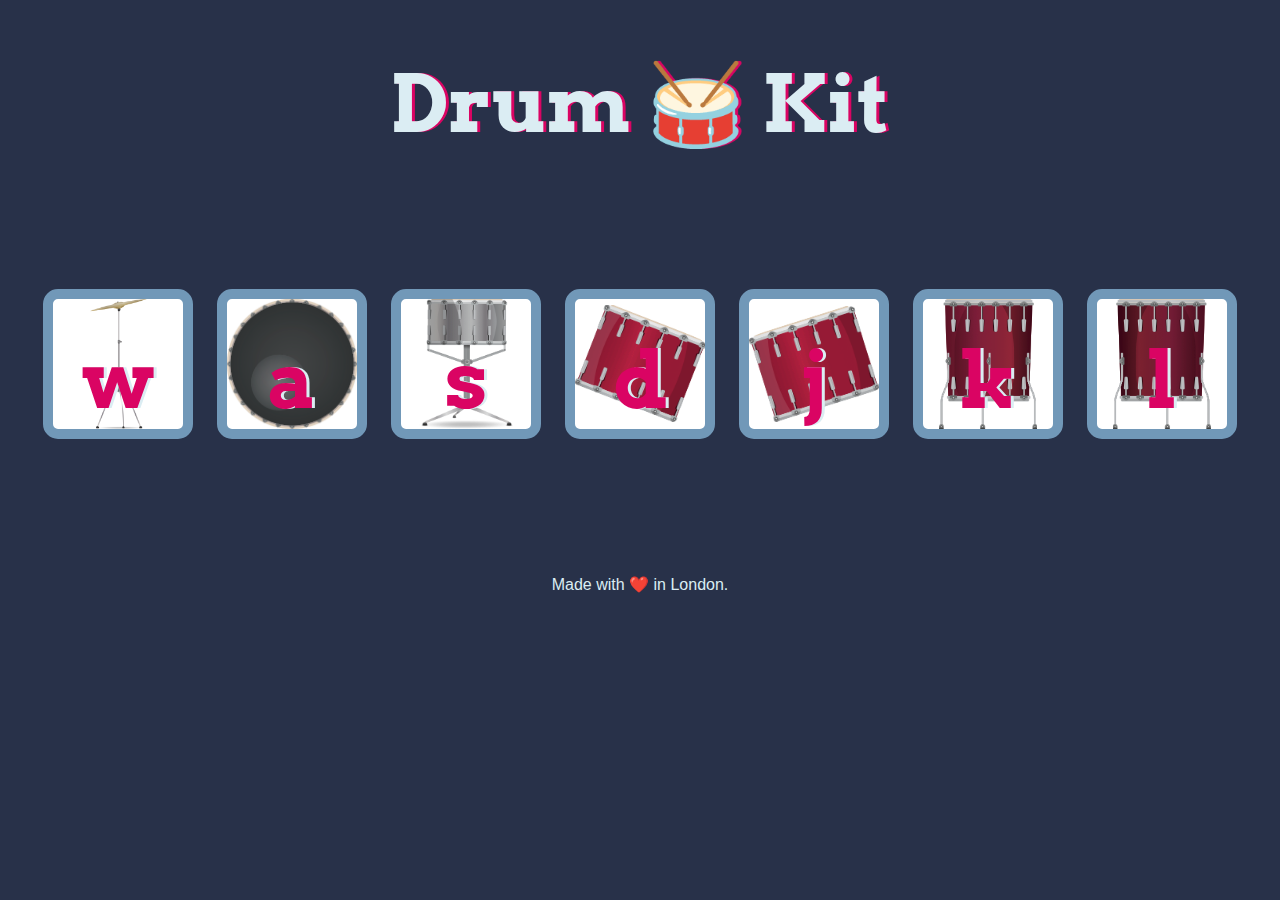
<file: Mini Drum Kit/index.html>
<!DOCTYPE html>
<html lang="en" dir="ltr">
  <head>
    <meta charset="utf-8" />
    <title>Drum Kit</title>
    <link rel="stylesheet" href="styles.css" />
    <link
      href="https://fonts.googleapis.com/css?family=Arvo"
      rel="stylesheet"
    />
  </head>

  <body>
    <h1 id="title">Drum 🥁 Kit</h1>
    <div class="set">
      <button class="w drum">w</button>
      <button class="a drum">a</button>
      <button class="s drum">s</button>
      <button class="d drum">d</button>
      <button class="j drum">j</button>
      <button class="k drum">k</button>
      <button class="l drum">l</button>
    </div>

    <footer>Made with ❤️ in London.</footer>
    <script src="index.js"></script>
  </body>
</html>
</file>
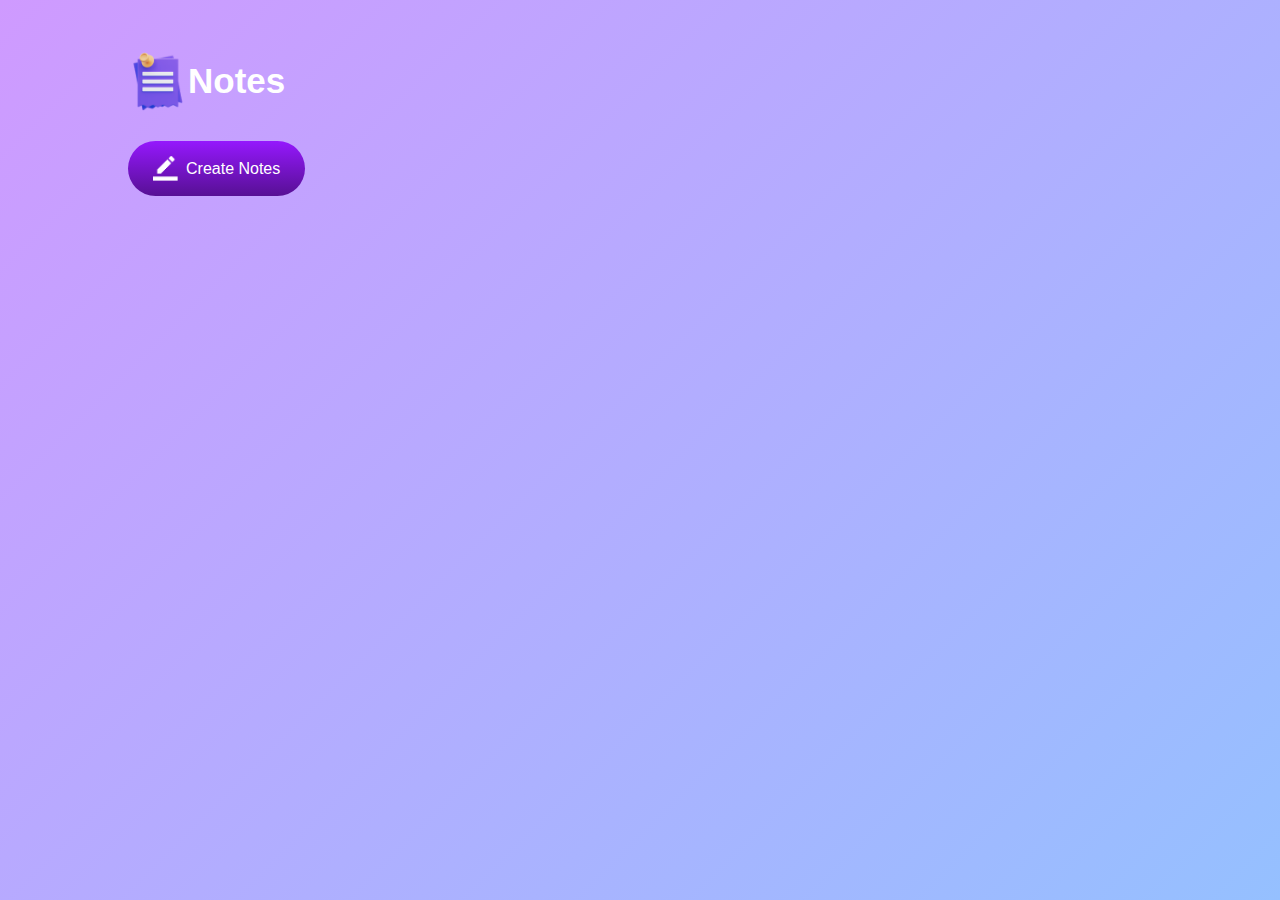
<file: Notes app - 5/index.html>
<!DOCTYPE html>
<html lang="en">
  <head>
    <meta charset="UTF-8" />
    <meta name="viewport" content="width=device-width, initial-scale=1.0" />
    <title>Notes - web</title>
    <link rel="stylesheet" href="style.css" />
  </head>
  <body>
    <div class="container">
      <h1><img src="images/notes.png" />Notes</h1>
      <button class="btn"><img src="images/edit.png" />Create Notes</button>
      <div class="notes-container">
        <!---<p contenteditable="true" class="input-box">
          <img src="images/delete.png" />
        </p>--->
      </div>
    </div>
    <script src="app.js"></script>
  </body>
</html>
</file>
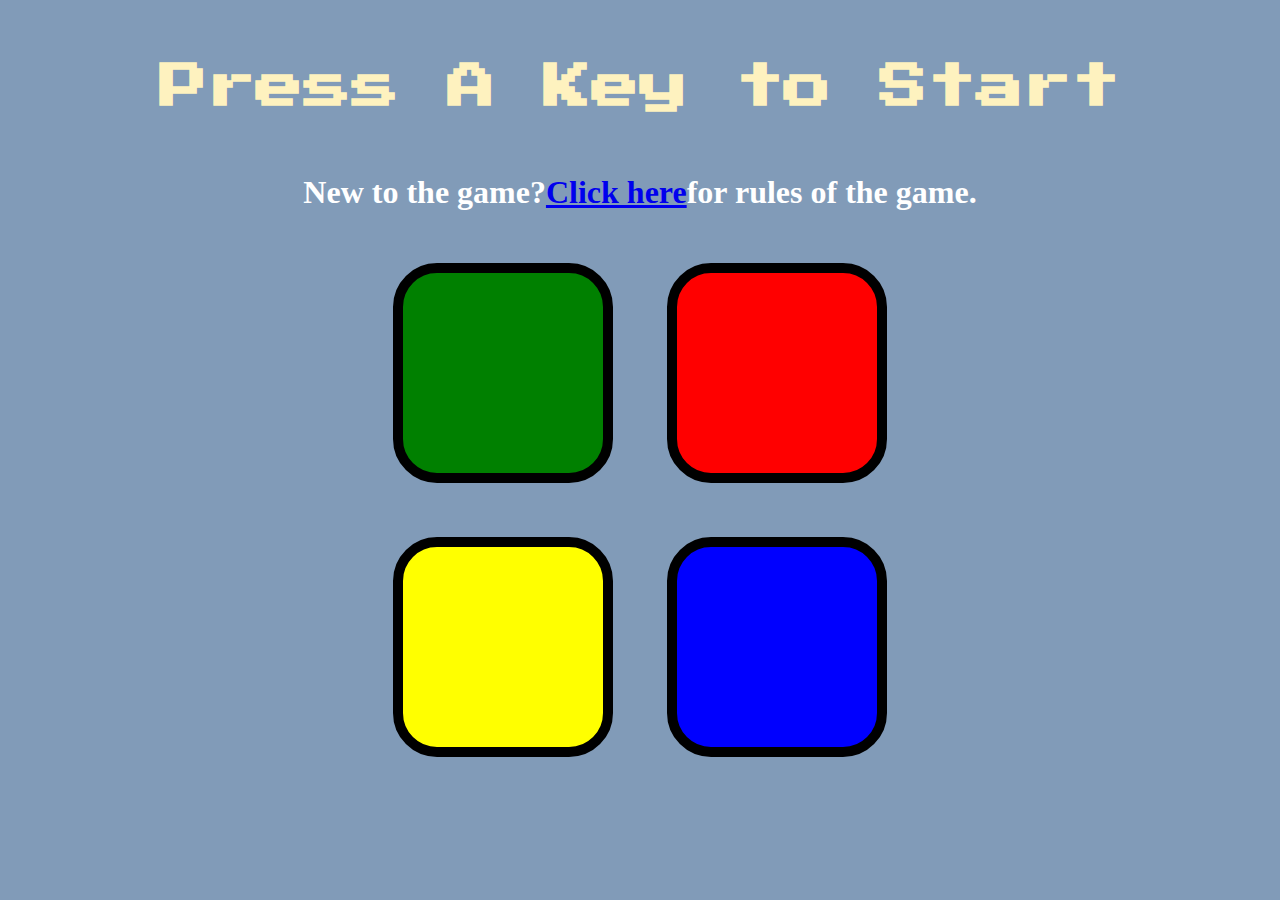
<file: simon game t/index.html>
<!DOCTYPE html>
<html lang="en" dir="ltr">
  <head>
    <meta charset="utf-8" />
    <title>Simon</title>
    <link rel="stylesheet" href="styles.css" />
    <link
      href="https://fonts.googleapis.com/css?family=Press+Start+2P"
      rel="stylesheet"
    />
  </head>

  <body>
    <h1 id="level-title">Press A Key to Start</h1>
    <h2 id="rules">
      New to the game?<a href="rules.html" target="_blank">Click here</a>for
      rules of the game.
    </h2>
    <div class="container">
      <div class="score-display">
        <h2 id="previous-score" style="display: none">Your previous score</h2>
        <h2 id="previous-best" style="display: none">Your previous best</h2>
      </div>
      <div class="row">
        <div type="button" id="green" class="btn green"></div>
        <div type="button" id="red" class="btn red"></div>
      </div>

      <div class="row">
        <div type="button" id="yellow" class="btn yellow"></div>
        <div type="button" id="blue" class="btn blue"></div>
      </div>
    </div>
    <script src="https://ajax.googleapis.com/ajax/libs/jquery/3.3.1/jquery.min.js"></script>
    <script src="game.js" charset="utf-8"></script>
  </body>
</html>
</file>
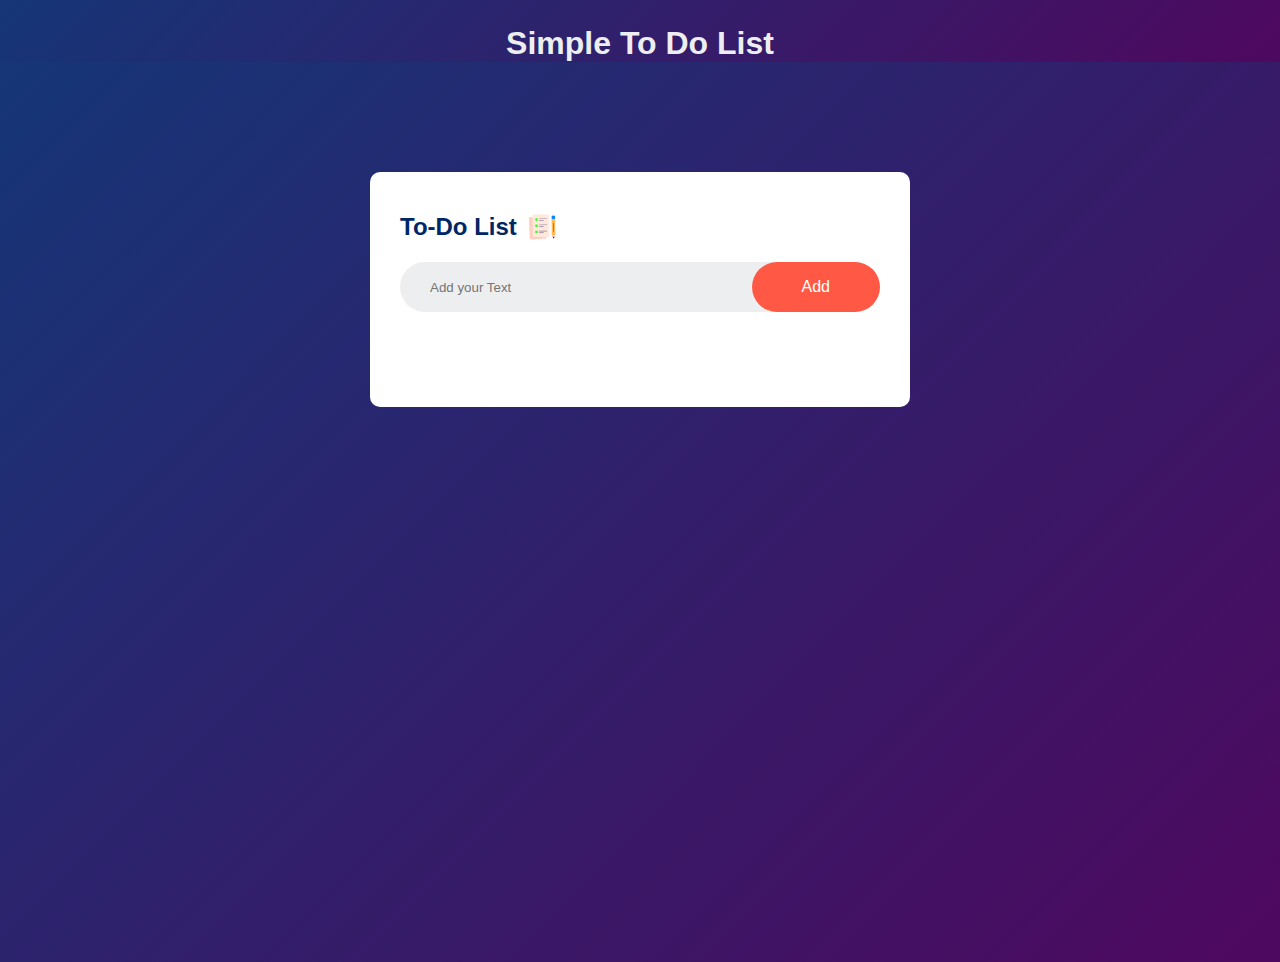
<file: To do List - 2/index.html>
<!DOCTYPE html>
<html lang="en">
  <head>
    <meta charset="UTF-8" />
    <meta name="viewport" content="width=device-width, initial-scale=1.0" />
    <title>To do List App</title>
    <link rel="stylesheet" href="style.css" />
  </head>
  <body>
    <h1 class="heading">Simple To Do List</h1>
    <div class="container">
      <div class="todo-app">
        <h2>To-Do List <img src="images/icon.png" /></h2>
        <div class="row">
          <input type="text" id="input-box" placeholder="Add your Text" />
          <button onclick="addTask()">Add</button>
        </div>
        <ul id="list-container">
          <!---<li class="checked">Task 1</li>
          <li>Task 2</li>
          <li>Task 3</li>--->
        </ul>
      </div>
    </div>

    <script src="app.js"></script>
  </body>
</html>
</file>
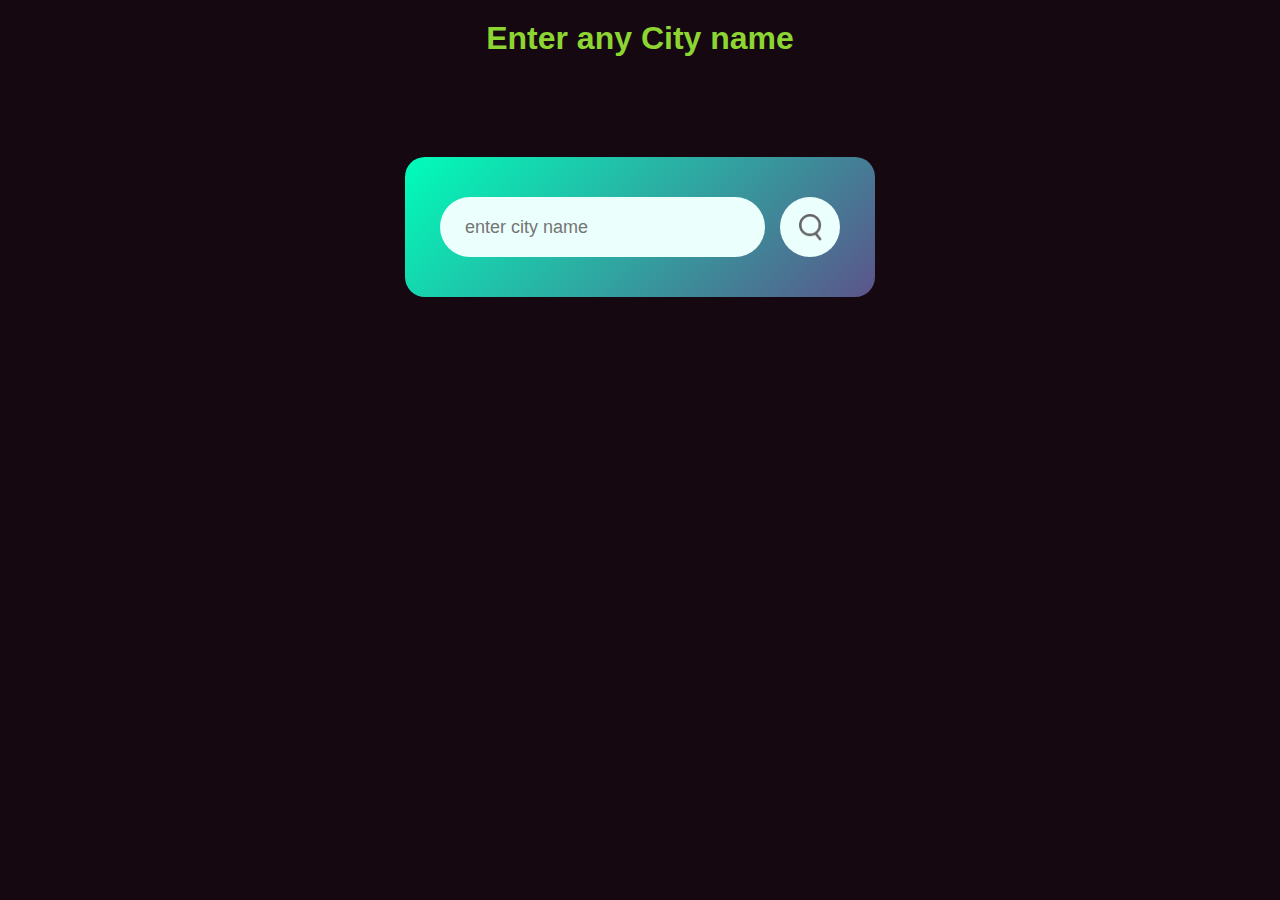
<file: Weather app - 1/index.html>
<!DOCTYPE html>
<html lang="en">
  <head>
    <meta charset="UTF-8" />
    <meta name="viewport" content="width=device-width, initial-scale=1.0" />
    <title>Weather App</title>
    <link rel="stylesheet" href="style.css" />
  </head>
  <body>
    <div class="Heading"><h1>Enter any City name</h1></div>
    <div class="card">
      <div class="search">
        <input type="text" placeholder="enter city name" spellcheck="false" />
        <button><img src="images/search.png" alt="" /></button>
      </div>
      <div class="error-message">
        <p>Invalid City Name!</p>
      </div>
      <div class="weather">
        <img src="images/rain.png" class="weather-icon" />
        <h1 class="temp">32°C</h1>
        <h2 class="city">New York</h2>
        <div class="details">
          <div class="col">
            <img src="images/humidity.png" />
            <div>
              <p class="humidity">50%</p>
              <p>humidity</p>
            </div>
          </div>
          <div class="col">
            <img src="images/wind.png" />
            <div>
              <p class="wind">15 Km/h</p>
              <p>Wind speed</p>
            </div>
          </div>
        </div>
      </div>
    </div>
    <script src="app.js"></script>
  </body>
</html>
</file>
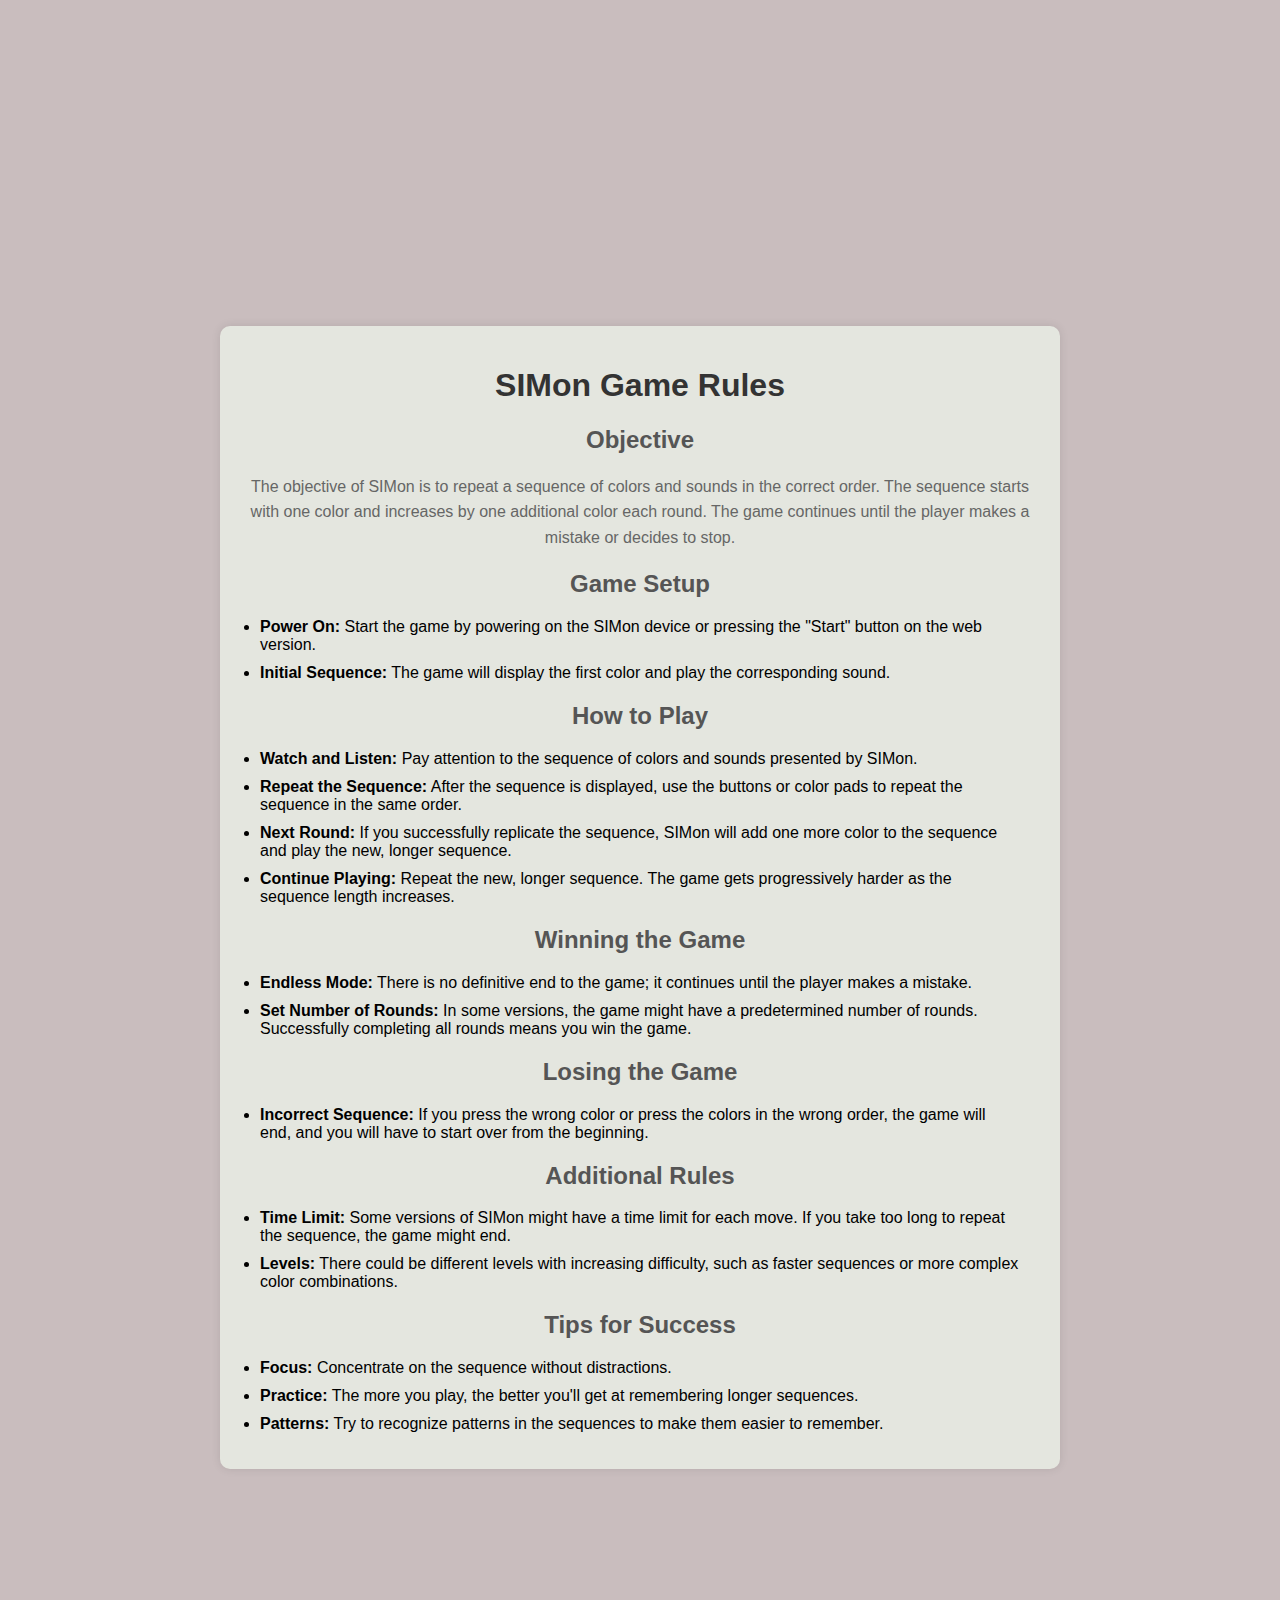
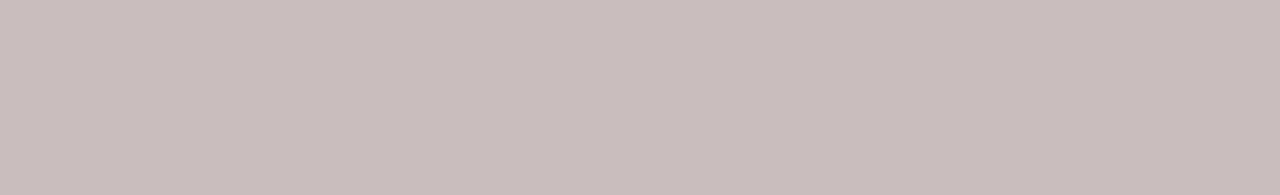
<file: simon game t/rules.html>
<!DOCTYPE html>
<html lang="en">
  <head>
    <meta charset="UTF-8" />
    <meta name="viewport" content="width=device-width, initial-scale=1.0" />
    <title>SIMon Game Rules</title>
    <link rel="stylesheet" href="rules.css" />
  </head>
  <body>
    <div class="container">
      <h1>SIMon Game Rules</h1>
      <h2>Objective</h2>
      <p>
        The objective of SIMon is to repeat a sequence of colors and sounds in
        the correct order. The sequence starts with one color and increases by
        one additional color each round. The game continues until the player
        makes a mistake or decides to stop.
      </p>
      <h2>Game Setup</h2>
      <ul>
        <li>
          <strong>Power On:</strong> Start the game by powering on the SIMon
          device or pressing the "Start" button on the web version.
        </li>
        <li>
          <strong>Initial Sequence:</strong> The game will display the first
          color and play the corresponding sound.
        </li>
      </ul>
      <h2>How to Play</h2>
      <ul>
        <li>
          <strong>Watch and Listen:</strong> Pay attention to the sequence of
          colors and sounds presented by SIMon.
        </li>
        <li>
          <strong>Repeat the Sequence:</strong> After the sequence is displayed,
          use the buttons or color pads to repeat the sequence in the same
          order.
        </li>
        <li>
          <strong>Next Round:</strong> If you successfully replicate the
          sequence, SIMon will add one more color to the sequence and play the
          new, longer sequence.
        </li>
        <li>
          <strong>Continue Playing:</strong> Repeat the new, longer sequence.
          The game gets progressively harder as the sequence length increases.
        </li>
      </ul>
      <h2>Winning the Game</h2>
      <ul>
        <li>
          <strong>Endless Mode:</strong> There is no definitive end to the game;
          it continues until the player makes a mistake.
        </li>
        <li>
          <strong>Set Number of Rounds:</strong> In some versions, the game
          might have a predetermined number of rounds. Successfully completing
          all rounds means you win the game.
        </li>
      </ul>
      <h2>Losing the Game</h2>
      <ul>
        <li>
          <strong>Incorrect Sequence:</strong> If you press the wrong color or
          press the colors in the wrong order, the game will end, and you will
          have to start over from the beginning.
        </li>
      </ul>
      <h2>Additional Rules</h2>
      <ul>
        <li>
          <strong>Time Limit:</strong> Some versions of SIMon might have a time
          limit for each move. If you take too long to repeat the sequence, the
          game might end.
        </li>
        <li>
          <strong>Levels:</strong> There could be different levels with
          increasing difficulty, such as faster sequences or more complex color
          combinations.
        </li>
      </ul>
      <h2>Tips for Success</h2>
      <ul>
        <li>
          <strong>Focus:</strong> Concentrate on the sequence without
          distractions.
        </li>
        <li>
          <strong>Practice:</strong> The more you play, the better you'll get at
          remembering longer sequences.
        </li>
        <li>
          <strong>Patterns:</strong> Try to recognize patterns in the sequences
          to make them easier to remember.
        </li>
      </ul>
    </div>
  </body>
</html>
</file>
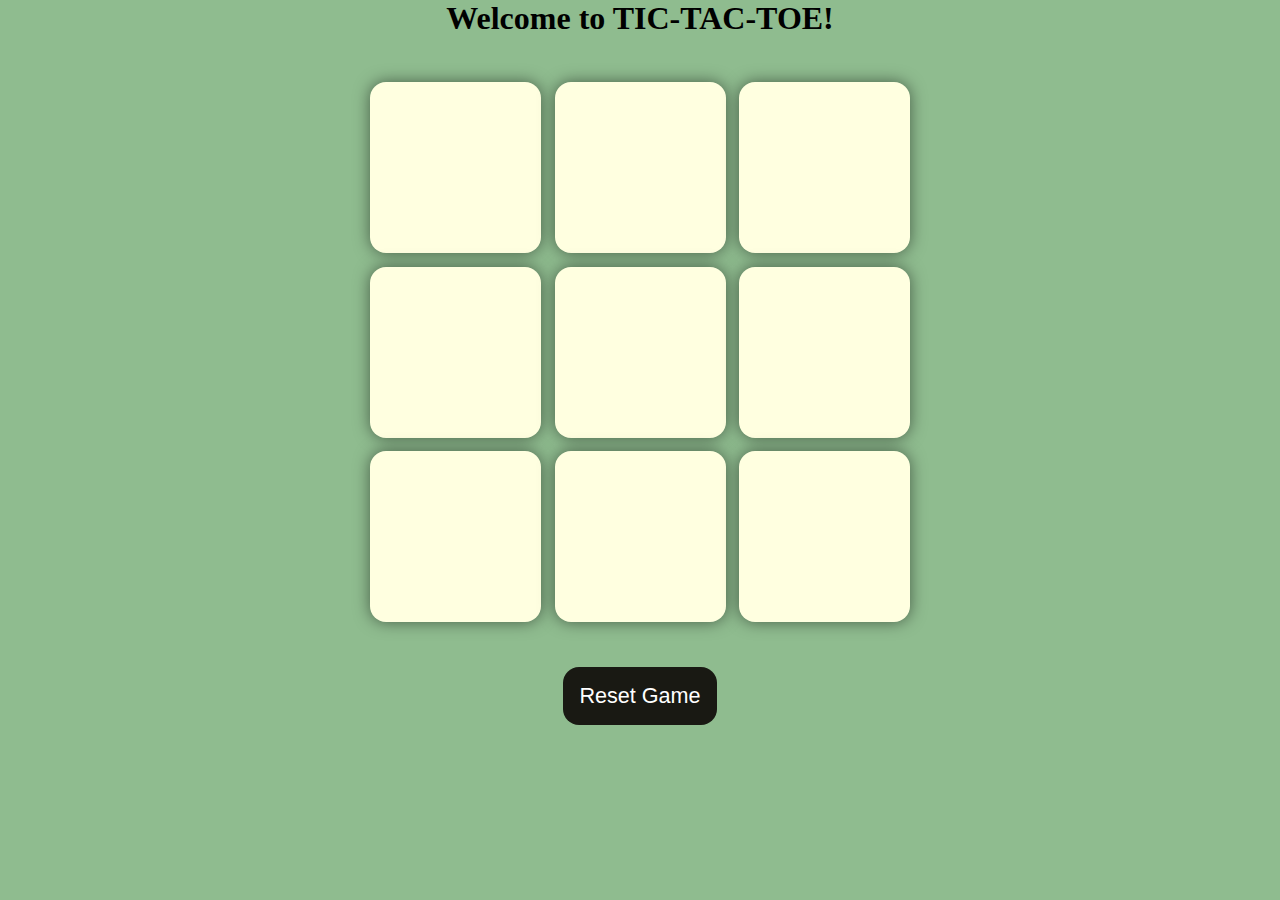
<file: Tic-tac-toe/front.html>
<!DOCTYPE html>
<html lang="en">
  <head>
    <meta charset="UTF-8" />
    <meta name="viewport" content="width=device-width, initial-scale=1.0" />
    <title>TIC-TAC-TOE Game</title>
    <link rel="stylesheet" href="styling.css" />
  </head>

  <body>
    <div class="msg-container hide">
      <p id="msg">Winner</p>
      <button id="New-button">New Game</button>
    </div>
    <main>
      <h1>Welcome to TIC-TAC-TOE!</h1>
      <div class="container">
        <div class="game">
          <button class="box"></button>
          <button class="box"></button>
          <button class="box"></button>
          <button class="box"></button>
          <button class="box"></button>
          <button class="box"></button>
          <button class="box"></button>
          <button class="box"></button>
          <button class="box"></button>
        </div>
      </div>
      <button id="Reset-button">Reset Game</button>
    </main>
    <script src="app.js"></script>
  </body>
</html>
</file>
<file: Mini Drum Kit/styles.css>
body {
  text-align: center;
  background-color: #283149;
}

h1 {
  font-size: 5rem;
  color: #DBEDF3;
  font-family: "Arvo", cursive;
  text-shadow: 3px 0 #DA0463;

}

footer {
  color: #DBEDF3;
  font-family: sans-serif;
}

.w {
  background-image: url('images/crash.png');
  background-size: contain;
  background-repeat: no-repeat;
  background-position: center;
}

.a {
  background-image: url('images/kick.png');
  background-size: contain;
  background-repeat: no-repeat;
  background-position: center;
}

.s {
  background-image: url('images/snare.png');
  background-size: contain;
  background-repeat: no-repeat;
  background-position: center;
}

.d {
  background-image: url('images/tom1.png');
  background-size: contain;
  background-repeat: no-repeat;
  background-position: center;
}

.j {
  background-image: url('images/tom2.png');
  background-size: contain;
  background-repeat: no-repeat;
  background-position: center;
}

.k {
  background-image: url('images/tom3.png');
  background-size: contain;
  background-repeat: no-repeat;
  background-position: center;
}

.l {
  background-image: url('images/tom4.png');
  background-size: contain;
  background-repeat: no-repeat;
  background-position: center;
}

.set {
  margin: 10% auto;
}

.game-over {
  background-color: red;
  opacity: 0.8;
}

.pressed {
  box-shadow: 0 3px 4px 0 #DBEDF3;
  opacity: 0.5;
}

.red {
  color: red;
}

.drum {
  outline: none;
  border: 10px solid #7198b8;
  font-size: 5rem;
  font-family: 'Arvo', cursive;
  line-height: 2;
  font-weight: 900;
  color: #DA0463;
  text-shadow: 3px 0 #DBEDF3;
  border-radius: 15px;
  display: inline-block;
  width: 150px;
  height: 150px;
  text-align: center;
  margin: 10px;
  background-color: white;
}
</file>
<file: Notes app - 5/style.css>
*{
    margin: 0;
    padding: 0;
    font-family: 'Poppins', sans-serif;
    box-sizing: border-box;
}

.container{
    width: 100%;
    min-height: 100vh;
    background: linear-gradient(135deg, #cf9aff, #95c0ff);
    padding-top: 4%;
    padding-left: 10%;
    color: #fff;
}

.container h1{
    display: flex;
    align-items: center;
    font-size: 35px;
    font-weight: 600;
}

.container h1 img{
    width: 60px;
}

.container button img{
    width: 25px;
    margin-right: 8px;
}

.container button{
    display: flex;
    align-items: center;
    background: linear-gradient(#9518fd, #571094);
    color: #fff;
    font-size: 16px;
    outline: 0;
    border: 0;
    border-radius: 40px;
    padding: 15px 25px;
    margin: 30px 0px 20px;
    cursor: pointer;
}

.input-box{
    position: relative;
    width: 100%;
    max-width: 500px;
    min-height: 150px;
    background: #fff;
    color: #333;
    padding: 20px;
    margin: 20px 0;
    outline: none;
    border-radius: 5px;
}

.input-box img{
    width: 25px;
    position: absolute;
    bottom: 15px;
    right: 15px;
    cursor: pointer;
}
</file>
<file: simon game t/styles.css>
body {
  text-align: center;
  background-color: #819bb8;
}

#level-title {
  font-family: 'Press Start 2P', cursive;
  font-size: 3rem;
  margin: 5%;
  color: #FEF2BF;
}

.container {
  display: block;
  width: 50%;
  margin: auto;

}

.btn {
  margin: 25px;
  display: inline-block;
  height: 200px;
  width: 200px;
  border: 10px solid black;
  border-radius: 20%;
}

.game-over {
  background-color: red;
  opacity: 0.8;
}

.red {
  background-color: red;
}

.green {
  background-color: green;
}

.blue {
  background-color: blue;
}

.yellow {
  background-color: yellow;
}

.pressed {
  box-shadow: 0 0 20px white;
  background-color: grey;
}

#rules{
  color: white;
  font-size: 2rem;
}

#previous-score{
  font-family: 'Press Start 2P', cursive;
  font-size: 20px;
  margin: 5%;
  color: #FEF2BF;
}

#previous-best{
  font-family: 'Press Start 2P';
  font-size: 20px;
  margin: 5%;
  color: #FEF2BF;
}
</file>
<file: To do List - 2/style.css>
*{
    margin: 0;
    padding: 0;
    font-family: 'Poppins', sans-serif;
    box-sizing: border-box;
}

.container{
    width: 100%;
    min-height: 100vh;
    
    padding: 10px;
}
.heading, .container {
    background: linear-gradient(135deg, #153677, #4e085f);
}

.heading{
    text-align: center;
    padding-top: 25px;
    color: #edeef0;
}

.todo-app{
    width: 100%;
    max-width: 540px;
    background: #fff;
    margin: 100px auto 20px;
    padding: 40px 30px 70px;
    border-radius: 10px;
}

.todo-app h2{
    color: #002765;
    display: flex;
    align-items: center;
    margin-bottom: 20px;
}

.todo-app h2 img{
    width: 30px;
    margin-left: 10px;
}

.row{
    display: flex;
    align-items: center;
    justify-content: space-between;
    border-radius: 30px;
    background: #edeef0;
    padding-left: 20px;
    margin-bottom: 25px;
}

input{
    flex: 1;
    border: none;
    outline: none;
    background: transparent ;
    padding: 10px;
    font-weight: 14px;

}

button{
    border: none;
    outline: none;
    padding: 16px 50px;
    background: #ff5945;
    color: #fff;
    font-size: 16px;
    cursor: pointer;
    border-radius: 40px;
}

ul li{
    list-style: none;
    font-size: 17px;
    padding: 12px 8px 12px 50px;
    user-select: none;
    cursor: pointer;
    position: relative;
}

ul li::before{
    content: '';
    position: absolute;
    height: 28px;
    width: 28px;
    border-radius: 50%;
    background-image: url('images/unchecked.png');
    background-size: cover;
    background-position: center;
    top: 8px;
    left: 8px;
}

ul li.checked{
    color: #555;
    text-decoration: line-through;

}

ul li.checked::before{
    background-image: url('images/checked.png');
}

ul li span{
    position: absolute;
    right: 0;
    top: 5px;
    width: 40px;
    height: 40px;
    font-size: 22px;
    color: #555;
    line-height: 40px;
    text-align: center;
    border-radius: 50%;
}

ul li span:hover{
    background: #edeef0;

}
</file>
<file: Weather app - 1/style.css>
*{
    margin: 0;
    padding: 0;
    font-family: 'Poppins', sans-serif;
    box-sizing: border-box;
}

body{
    background-color: #150811;
}

.card{
    width: 90%;
    max-width: 470px;
    background: linear-gradient(135deg, #00feba, #5b548a);
    color: #fff;
    margin: 100px auto 0;
    border-radius: 20px;
    padding: 40px 35px;
    text-align: center;
}

.search{
    width: 100%;
    display: flex;
    align-items: center;
    justify-content: center;
}

.search input{
    border: 0;
    outline: 0;
    background: #ebfffc;
    color: #555;
    padding: 10px 25px;
    height: 60px;
    border-radius: 30px;
    flex: 1;
    margin-right: 15px;
    font-size: 18px;
}

.search button{
    border: 0;
    outline: 0;
    background: #ebfffc;
    border-radius: 50%;
    height: 60px;
    width: 60px;
    cursor: pointer;
}

.search button img{
    width: 23px;
    margin-top: 4px;
    align-items: center;
}

.weather-icon{
    width: 200px;
    margin-top: 30px;
}

.weather h1{
    font-size: 80px;
    font-weight: 500;
}

.weather h2 {
    font-size: 45px;
    font-weight: 400;
    margin-top: -10px;
}

.details{
    display: flex;
    align-items: center;
    justify-content: space-between;
    padding: 0 20px;
    margin-top: 50px;
}

.col{
    display: flex;
    align-items: center;
    text-align: left;
}

.col img{
    width: 40px;
    margin-right: 10px;
}

.humidity, .wind{
    font-size: 28px;
    margin-top: -6px;
}

.weather{
    display:none;
}

.error-message{
    text-align: left;
    margin-left: 10px;
    font-size: 24px;
    margin-top: 10px;
    display: none;

}

.Heading{
    display: block;
    color: #8cd532;
    display: flex;
    align-items: center;
    justify-content: center;
    margin-top: 20px;
    
}
</file>
<file: simon game t/rules.css>
body {
    font-family: Arial, sans-serif;
    background-color: #c9bdbe;
    margin: 0;
    padding: 20px;
    display: flex;
    justify-content: center;
    align-items: center;
    height: 195vh;
}

.container {
    background-color: #e4e6df;
    border-radius: 10px;
    box-shadow: 0 0 10px rgba(0, 0, 0, 0.1);
    max-width: 800px;
    padding: 20px;
    text-align: center;
}

h1 {
    color: #333;
}

h2 {
    color: #555;
}

p {
    color: #666;
    line-height: 1.6;
}

ul {
    text-align: left;
    padding: 0 20px;
}

li {
    margin: 10px 0;
}
</file>
<file: Tic-tac-toe/styling.css>
*{
    margin: 0;
    padding: 0;
}

body{
    background-color: darkseagreen;
    text-align: center;
}

.container{
    height: 70vh;
    display: flex;
    justify-content: center;
    align-items: center;
}

.game{
    height: 60vmin;
    width: 60vmin;
    display: flex;
    flex-wrap: wrap;
    justify-content: center;
    align-items: center;
    gap: 1.5vmin;
}

.box{
    height: 19vmin;
    width: 19vmin;
    border-radius: 1rem;
    border: none;
    box-shadow: 0 0 1rem rgba(0, 0, 0, 0.5);
    font-size: 9vmin;
    color: rgba(255, 151, 0, 0.842);
    background-color: lightyellow;
}

#Reset-button{
    padding: 1rem;
    font-size: 1.35rem;
    background-color: #191913;
    color: white;
    border-radius: 1rem;
    border: none;
}

#New-button {
    padding: 1rem;
    font-size: 1.35rem;
    background-color: #191913;
    color: white;
    border-radius: 1rem;
    border: none;
}

#msg{
    color: antiquewhite;
    font-size: 8vmin;
}

.msg-container{
    height: 100vmin;
    display: flex;
    justify-content: center;
    align-items: center;
    flex-direction: column;
    gap: 4rem;
}

.hide{
    display: none;
}
</file>
